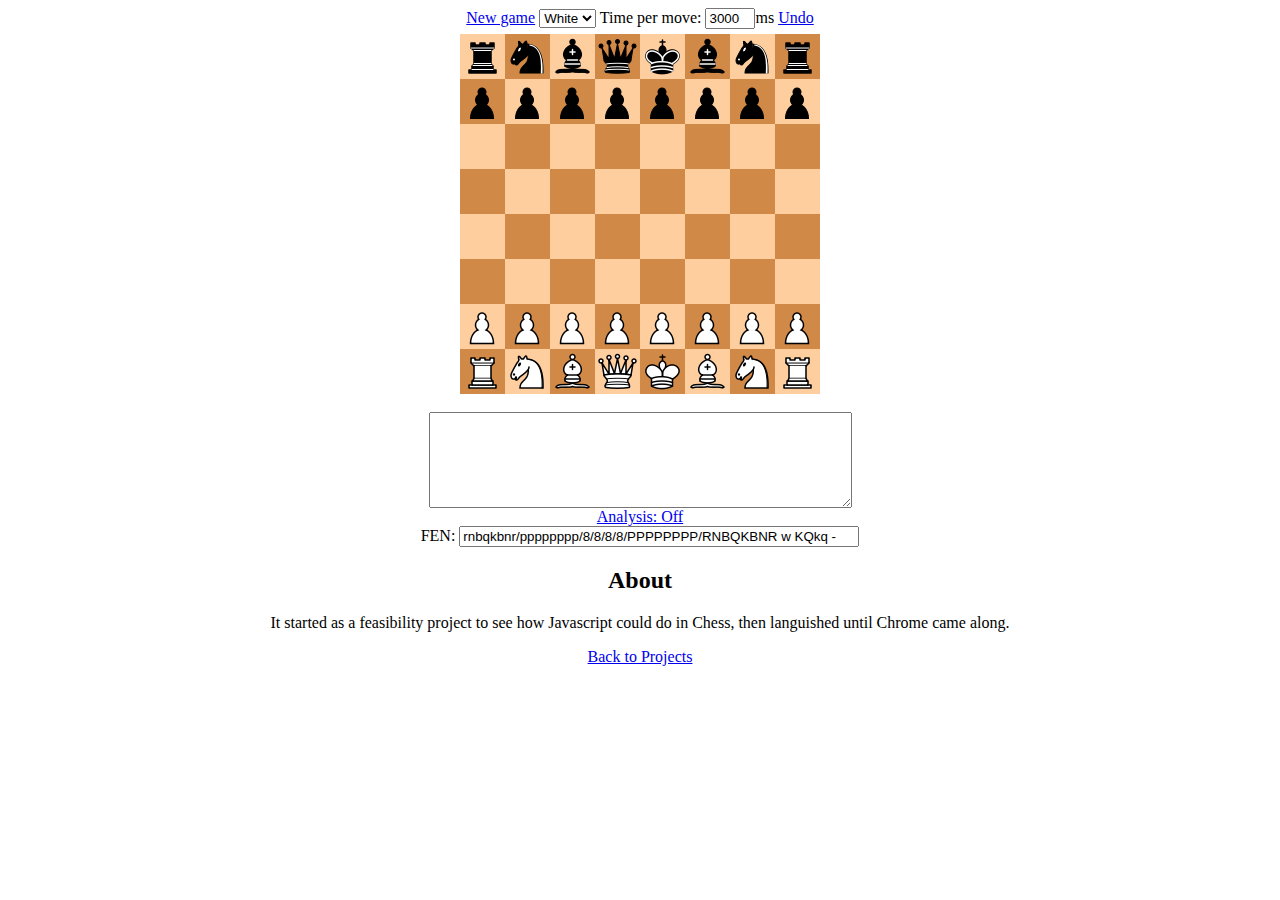
<file: src/chess/garbochess/chess.html>
<!-- saved from url=(0014)about:internet --> 
<html> 
  <head> 
    <title>GarboChess Javascript</title> 
    <script type="text/javascript" src="js/jquery-1.8.2.min.js"></script> 
    <script type="text/javascript" src="js/jquery-ui-1.8.24.custom.min.js"></script> 
    <script type="text/javascript" src="js/garbochess.js"></script>
	<script type="text/javascript" src="js/boardui.js"></script>
	<script type="text/javascript">
	    $(document).ready(function () {
	        g_timeout = 1000;
	        UINewGame();
	    });
    </script> 
      <style type="text/css">
          #FenTextBox {
              width: 400px;
          }
          #TimePerMove {
              width: 50px;
          }
          .no-highlight {
            -webkit-tap-highlight-color: rgba(0,0,0,0);
          }
          .sprite-bishop_black{ background-position: 0 0; width: 45px; height: 45px; } 
          .sprite-bishop_white{ background-position: 0 -95px; width: 45px; height: 45px; } 
          .sprite-king_black{ background-position: 0 -190px; width: 45px; height: 45px; } 
          .sprite-king_white{ background-position: 0 -285px; width: 45px; height: 45px; } 
          .sprite-knight_black{ background-position: 0 -380px; width: 45px; height: 45px; } 
          .sprite-knight_white{ background-position: 0 -475px; width: 45px; height: 45px; } 
          .sprite-pawn_black{ background-position: 0 -570px; width: 45px; height: 45px; } 
          .sprite-pawn_white{ background-position: 0 -665px; width: 45px; height: 45px; } 
          .sprite-queen_black{ background-position: 0 -760px; width: 45px; height: 45px; } 
          .sprite-queen_white{ background-position: 0 -855px; width: 45px; height: 45px; } 
          .sprite-rook_black{ background-position: 0 -950px; width: 45px; height: 45px; } 
          .sprite-rook_white{ background-position: 0 -1045px; width: 45px; height: 45px; }
      </style>
  </head> 
  <body> 
    <div align="center">
        <div>
            <a href="javascript:UINewGame()">New game</a>
            <select onchange="javascript:UIChangeStartPlayer()">
                <option value="white">White</option>
                <option value="black">Black</option>
            </select>
            Time per move: <input id="TimePerMove" value="3000" onchange="javascript:UIChangeTimePerMove()" />ms
            <a href="javascript:UIUndoMove()">Undo</a>
        </div>
        <div style="margin-top:5px;">
        <div id='board'></div> 
        <span id='output'></span><br/> 
	    <textarea cols='50' rows='6' id='PgnTextBox'></textarea><br/>
        <div>
            <a id='AnalysisToggleLink' href="javascript:UIAnalyzeToggle()">Analysis: Off</a>
        </div>
        FEN: <input id='FenTextBox' onchange="javascript:UIChangeFEN()"/>
        </div>
        <div>
		<h2>About</h2>
		<p>It started as a feasibility project to see how Javascript could do in Chess, then languished until Chrome came along.</p>
		<a href="..\projects.html">Back to Projects</a>
	</div>
     </div> 
  </body> 
</html>
</file>
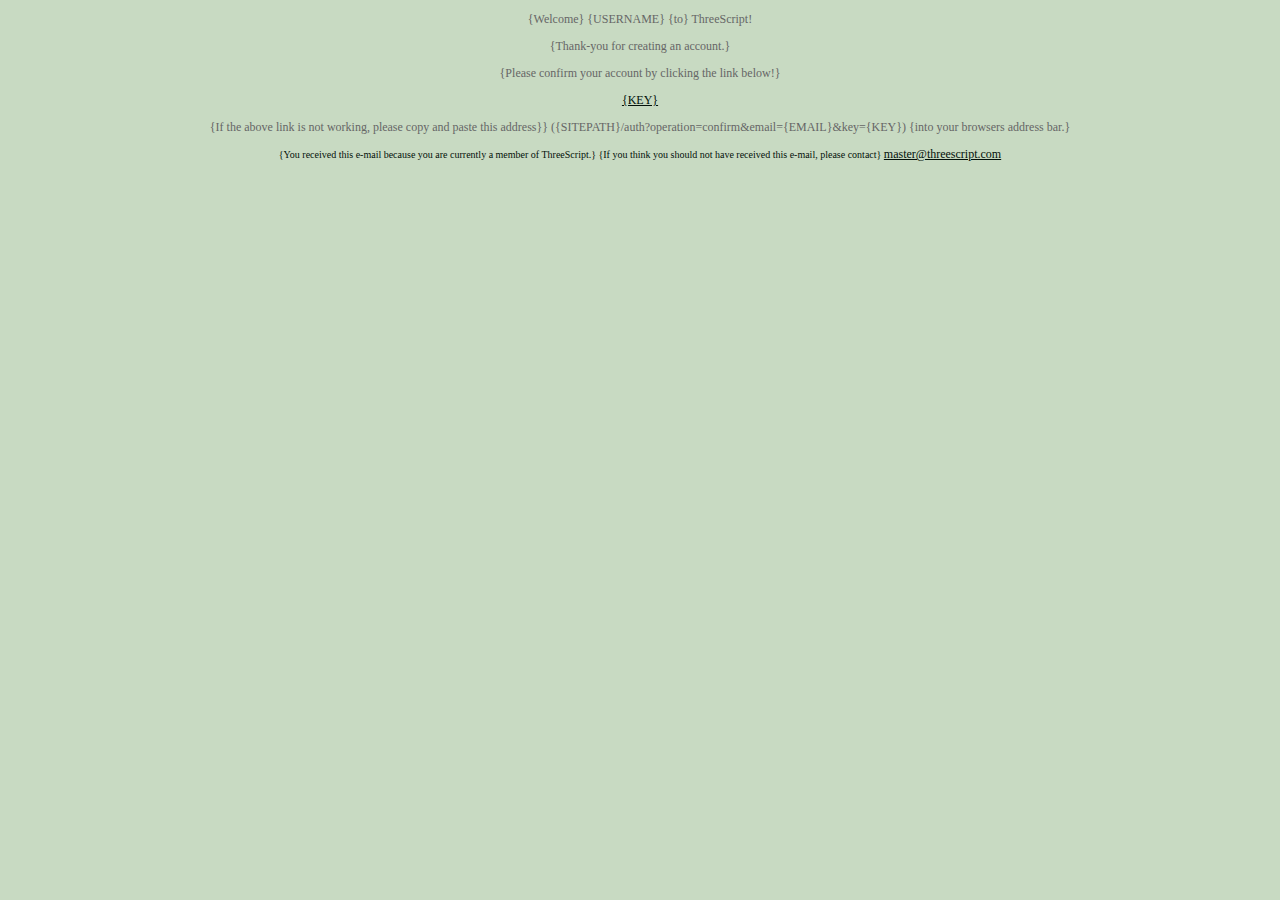
<file: src/mail/templates/register_template.html>
<!DOCTYPE html PUBLIC "-//W3C//DTD XHTML 1.0 Transitional//EN" "http://www.w3.org/TR/xhtml1/DTD/xhtml1-transitional.dtd">
<html xmlns="http://www.w3.org/1999/xhtml">
   <head>
      <meta http-equiv="Content-Type" content="text/html; charset=UTF-8" />
      <title>{TITLE}</title>
      <style>
         .email, .link, .obs {
            font-family: "Verdana, Geneva, sans-serif";
         }
         .email {
            color: #666666;
            font-size: 12px;
         }
         .link {
            color: #03110A;
            font-size: 12px;
         }
         .obs {
            color: #03110A;
            font-size: 10px;
         }
      </style>
   </head>
   <body bgcolor="#C8DAC2">
      <center>
         <div class="email">
            <center>
               <div>
                  <p>
                     {Welcome} {USERNAME} {to} ThreeScript!
                  </p>
                  <p>
                     {Thank-you for creating an account.}
                  </p>
                  <p>
                     {Please confirm your account by clicking the link below!}
                  </p>
                  <center>
                     <p>
                        <a href="{SITEPATH}/auth?operation=confirmation&email={EMAIL}&key={KEY}" class="link">
                           {KEY}
                        </a>
                     </p>
                  </center>
                  <p>
                     {If the above link is not working, please copy and paste this address}}
                     ({SITEPATH}/auth?operation=confirm&email={EMAIL}&key={KEY}) 
                     {into your browsers address bar.}
                  </p>
               </div>
            </center>
         </div>
         <div>
            <center>
               <div class="obs">
                  <p>
                     {You received this e-mail because you are currently a member of ThreeScript.}
                     {If you think you should not have received this e-mail, please contact}
                     <a href="" class="link">
                        master@threescript.com
                     </a>
                  </p>
               </div>
            </center>
         </div>
      </center>
   </body>
</html>
</file>
